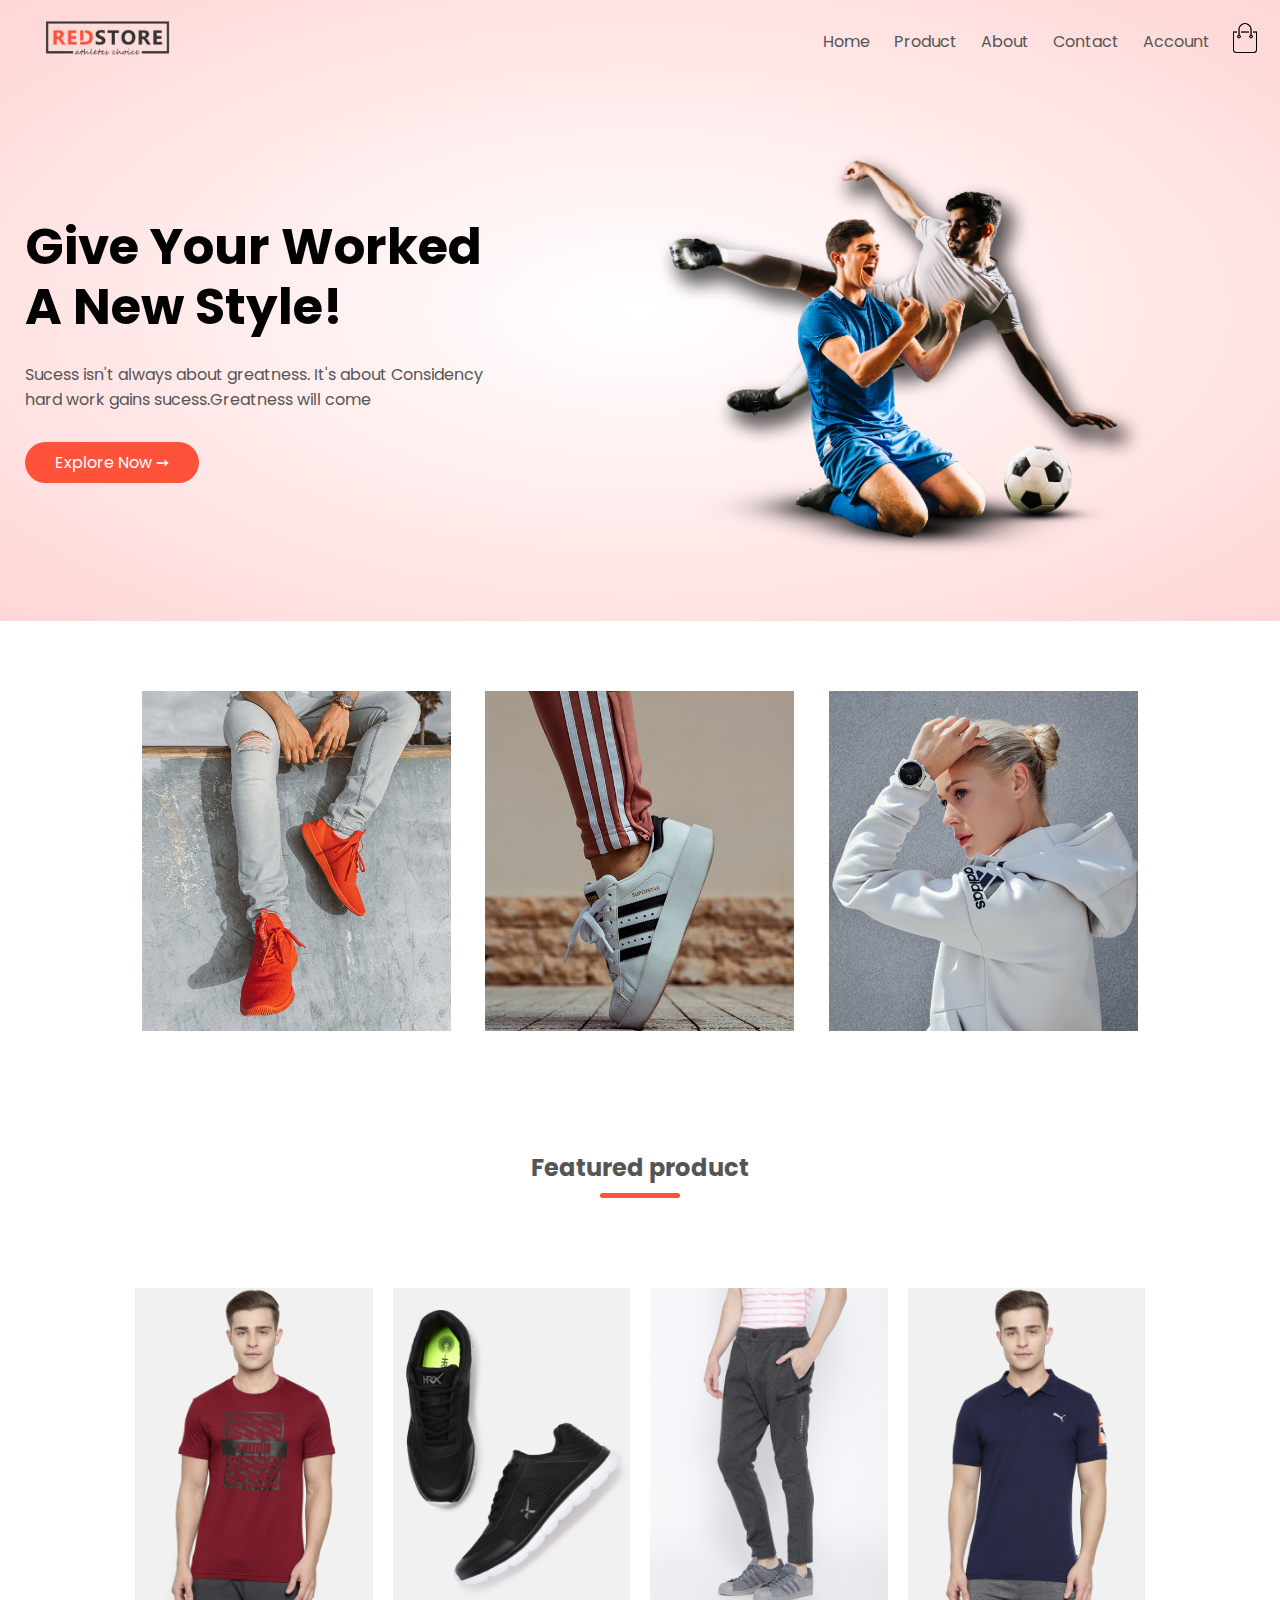
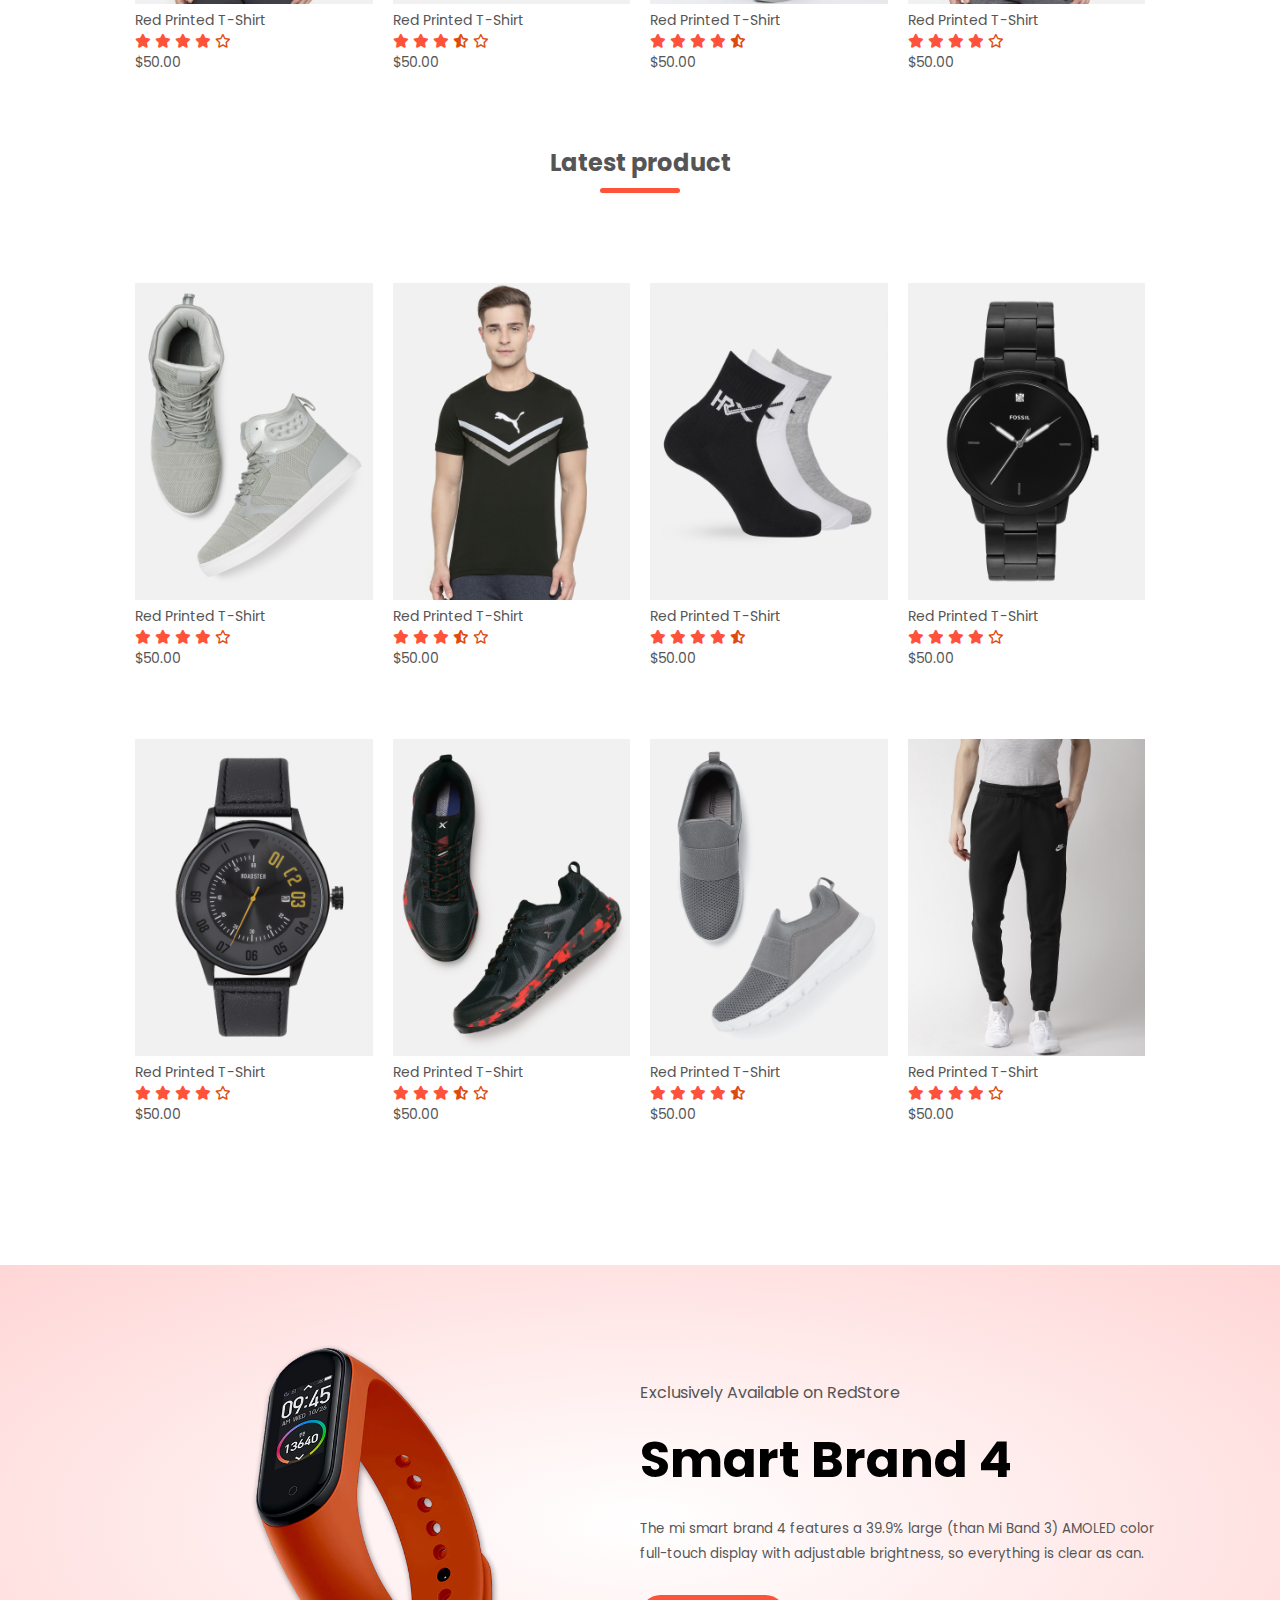
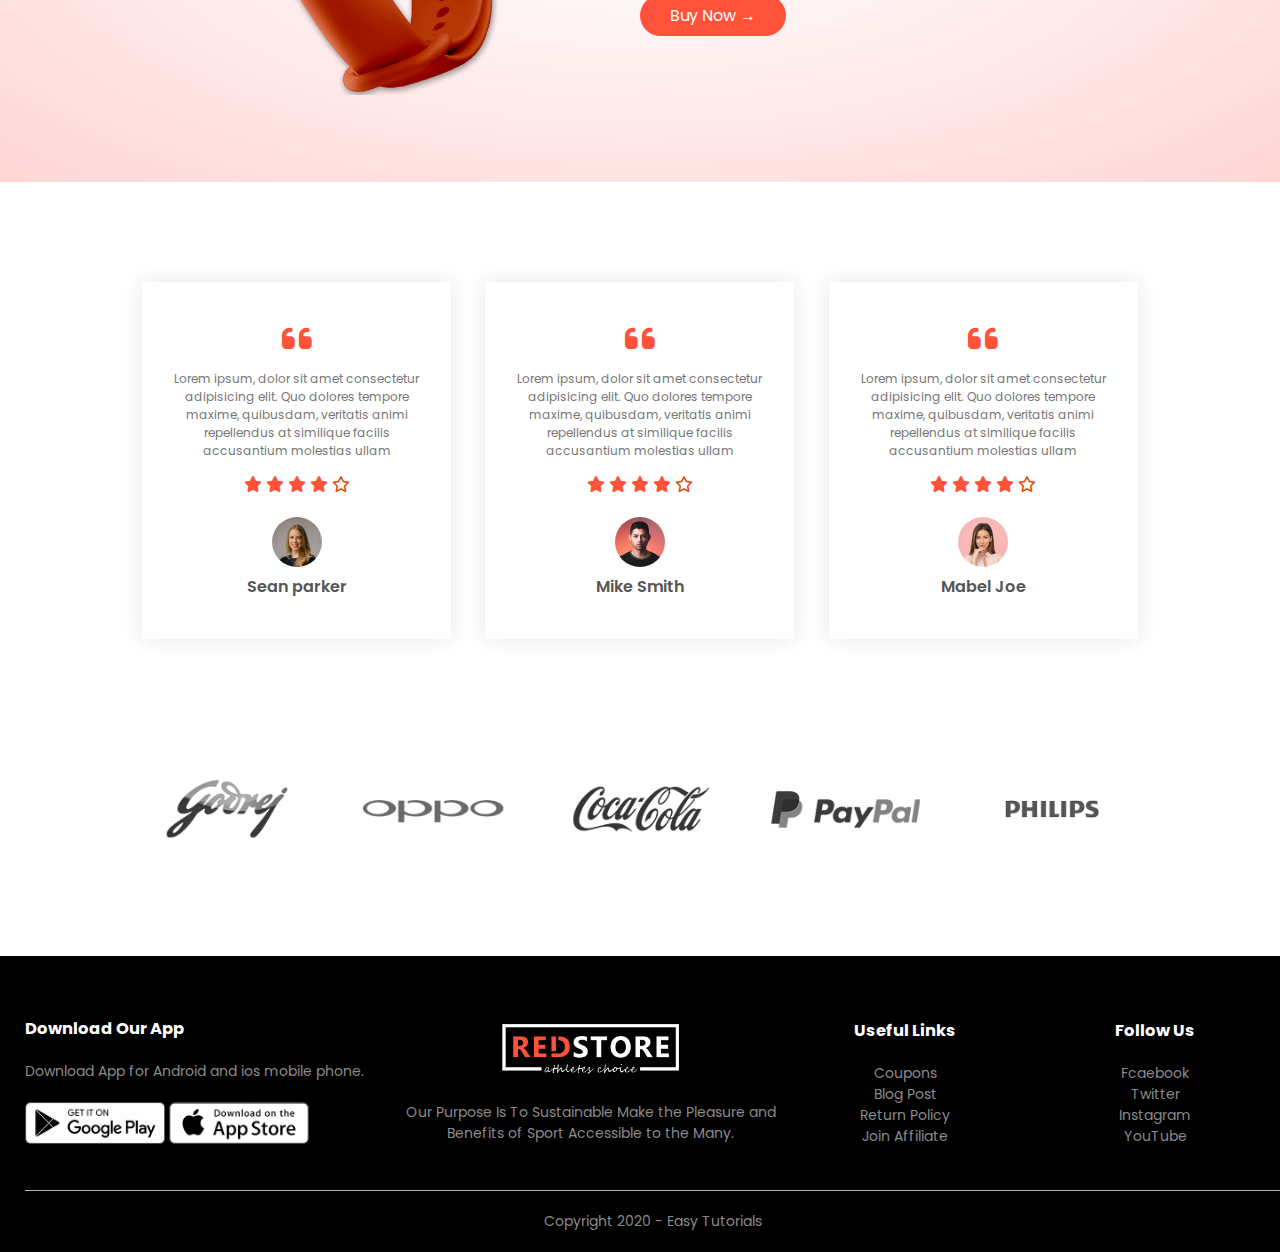
<file: index.html>
<!DOCTYPE html>
<html lang="en">
<head>
    <meta charset="UTF-8">
    <meta name="viewport" content="width=device-width, initial-scale=1.0">
    <title>RedStore | Ecommerce Website Design</title>
    <link rel="stylesheet" href="style.css">
    <link rel="preconnect" href="https://fonts.googleapis.com">
<link rel="preconnect" href="https://fonts.gstatic.com" crossorigin>
<link href="https://fonts.googleapis.com/css2?family=Poppins:ital,wght@0,100;0,200;0,300;0,400;0,500;0,600;0,700;0,800;0,900;1,100;1,200;1,300;1,400;1,500;1,600;1,700;1,800;1,900&display=swap" rel="stylesheet">
<link rel="stylesheet" href="https://cdnjs.cloudflare.com/ajax/libs/font-awesome/6.7.1/css/all.min.css">
</head>
<body>

    <!-- navbar -->

   <div class="header">
   <div class="container">
    <div class="navbar">
        <div class="logo">
           <a href="index.html"> <img src="logo.png"  width="125px"></a>
        </div>
        <nav>
            <ul id="MenuItems">
                <li><a href="index.html">Home</a></li>
                <li><a href="product.html">Product</a></li>
                <li><a href="">About</a></li>
                <li><a href="">Contact</a></li>
                <li><a href="account.html">Account</a></li>
            </ul>
        </nav>
        <a href=""><img src="cart.png" width="30px" height="30px"></a>
        <img src="menu.png" class="menu-icon" onclick="menutoggle()">
       </div> 
       <div class="row">
        <div class="col-2">
        <h1>Give Your Worked <br> A New Style!</h1>
        <p>Sucess isn't always about greatness. It's about Considency <br> hard  work gains sucess.Greatness will come </p>
        <a href="" class="btn">Explore Now &#10137;</a>
        </div>
        <div class="col-2">
        <img src="image1.png" >
        </div>
       </div>
   </div>
</div>

<!-- featured categories -->
    <div class="categories">
        <div class="small-container">
            <div class="row">
                <div class="col-3">
                    <img src="category-1.jpg">
                </div>
                <div class="col-3">
                    <img src="category-2.jpg">
                </div>
                <div class="col-3">
                    <img src="category-3.jpg">
                </div>
        </div>
       </div>
    </div>
    <!-- featured Product -->
      <div class="small-container">
        <h2 class="tittle">Featured product</h2>
        <div class="row">
            <div class="col-4">
               <a href="product-details.html"><img src="product-1.jpg"></a> 
              <a href="product-details.html"><h4>Red Printed T-Shirt</h4></a>  
                <div class="rating">
                    <i class="fa fa-star"></i>
                    <i class="fa fa-star"></i>
                    <i class="fa fa-star"></i>
                    <i class="fa fa-star"></i>
                    <i class="fa-regular fa-star" style="color: #df4b0c;"></i>
                </div>
                <p>$50.00</p>
            </div>
            <div class="col-4">
                <img src="product-2.jpg">
                <h4>Red Printed T-Shirt</h4>
                <div class="rating">
                    <i class="fa fa-star"></i>
                    <i class="fa fa-star"></i>
                    <i class="fa fa-star"></i>
                    <i class="fa-solid fa-star-half-stroke"  style="color: #df4b0c;"></i>
                    <i class="fa-regular fa-star"  style="color: #df4b0c;"></i>
                </div>
                <p>$50.00</p>
            </div>
            <div class="col-4">
                <img src="product-3.jpg">
                <h4>Red Printed T-Shirt</h4>
                <div class="rating">
                    <i class="fa fa-star"></i>
                    <i class="fa fa-star"></i>
                    <i class="fa fa-star"></i>
                    <i class="fa fa-star"></i>
                    <i class="fa-solid fa-star-half-stroke" style="color: #df4b0c;"></i>
                </div>
                <p>$50.00</p>
            </div>
            <div class="col-4">
                <img src="product-4.jpg">
                <h4>Red Printed T-Shirt</h4>
                <div class="rating">
                    <i class="fa fa-star"></i>
                    <i class="fa fa-star"></i>
                    <i class="fa fa-star"></i>
                    <i class="fa fa-star"></i>
                    <i class="fa-regular fa-star"  style="color: #df4b0c;"></i>
                </div>
                <p>$50.00</p>
            </div>
        </div>
        <h2 class="tittle">Latest product</h2>
        <div class="row">
            <div class="col-4">
                <img src="product-5.jpg">
                <h4>Red Printed T-Shirt</h4>
                <div class="rating">
                    <i class="fa fa-star"></i>
                    <i class="fa fa-star"></i>
                    <i class="fa fa-star"></i>
                    <i class="fa fa-star"></i>
                    <i class="fa-regular fa-star" style="color: #df4b0c;"></i>
                </div>
                <p>$50.00</p>
            </div>
            <div class="col-4">
                <img src="product-6.jpg">
                <h4>Red Printed T-Shirt</h4>
                <div class="rating">
                    <i class="fa fa-star"></i>
                    <i class="fa fa-star"></i>
                    <i class="fa fa-star"></i>
                    <i class="fa-solid fa-star-half-stroke"  style="color: #df4b0c;"></i>
                    <i class="fa-regular fa-star"  style="color: #df4b0c;"></i>
                </div>
                <p>$50.00</p>
            </div>
            <div class="col-4">
                <img src="product-7.jpg">
                <h4>Red Printed T-Shirt</h4>
                <div class="rating">
                    <i class="fa fa-star"></i>
                    <i class="fa fa-star"></i>
                    <i class="fa fa-star"></i>
                    <i class="fa fa-star"></i>
                    <i class="fa-solid fa-star-half-stroke" style="color: #df4b0c;"></i>
                </div>
                <p>$50.00</p>
            </div>
            <div class="col-4">
                <img src="product-8.jpg">
                <h4>Red Printed T-Shirt</h4>
                <div class="rating">
                    <i class="fa fa-star"></i>
                    <i class="fa fa-star"></i>
                    <i class="fa fa-star"></i>
                    <i class="fa fa-star"></i>
                    <i class="fa-regular fa-star"  style="color: #df4b0c;"></i>
                </div>
                <p>$50.00</p>
            </div>
        </div>
        <div class="row">
            <div class="col-4">
                <img src="product-9.jpg">
                <h4>Red Printed T-Shirt</h4>
                <div class="rating">
                    <i class="fa fa-star"></i>
                    <i class="fa fa-star"></i>
                    <i class="fa fa-star"></i>
                    <i class="fa fa-star"></i>
                    <i class="fa-regular fa-star" style="color: #df4b0c;"></i>
                </div>
                <p>$50.00</p>
            </div>
            <div class="col-4">
                <img src="product-10.jpg">
                <h4>Red Printed T-Shirt</h4>
                <div class="rating">
                    <i class="fa fa-star"></i>
                    <i class="fa fa-star"></i>
                    <i class="fa fa-star"></i>
                    <i class="fa-solid fa-star-half-stroke"  style="color: #df4b0c;"></i>
                    <i class="fa-regular fa-star"  style="color: #df4b0c;"></i>
                </div>
                <p>$50.00</p>
            </div>
            <div class="col-4">
                <img src="product-11.jpg">
                <h4>Red Printed T-Shirt</h4>
                <div class="rating">
                    <i class="fa fa-star"></i>
                    <i class="fa fa-star"></i>
                    <i class="fa fa-star"></i>
                    <i class="fa fa-star"></i>
                    <i class="fa-solid fa-star-half-stroke" style="color: #df4b0c;"></i>
                </div>
                <p>$50.00</p>
            </div>
            <div class="col-4">
                <img src="product-12.jpg">
                <h4>Red Printed T-Shirt</h4>
                <div class="rating">
                    <i class="fa fa-star"></i>
                    <i class="fa fa-star"></i>
                    <i class="fa fa-star"></i>
                    <i class="fa fa-star"></i>
                    <i class="fa-regular fa-star"  style="color: #df4b0c;"></i>
                </div>
                <p>$50.00</p>
            </div>
        </div>
      </div>

     <!-- -----Offer----- -->
   <div class="offer">
    <div class="small-container">
        <div class="row">
         <div class="col-2">
            <img src="exclusive.png" class="offer-img">
         </div>
         <div class="col-2">
          <p>Exclusively Available on RedStore</p>
          <h1>Smart Brand 4</h1>
          <small>The mi smart brand 4 features a 39.9% large
            (than Mi Band 3) AMOLED color full-touch display with 
            adjustable brightness, so everything is clear as can.
          </small>
          <a href="" class="btn">Buy Now &#8594;</a>
         </div>
        </div>
    </div>
   </div>

<!-- ------testimonial----- -->

<div class="testimonial">
    <div class="small-container">
        <div class="row">
            <div class="col-3">
                <i class="fa fa-quote-left" aria-hidden="true" id="quote"></i>
                <p>Lorem ipsum, dolor sit amet consectetur adipisicing elit. Quo dolores tempore maxime, quibusdam, veritatis animi repellendus at similique facilis accusantium molestias ullam</p>
                <div class="rating">
                    <i class="fa fa-star"></i>
                    <i class="fa fa-star"></i>
                    <i class="fa fa-star"></i>
                    <i class="fa fa-star"></i>
                    <i class="fa-regular fa-star"  style="color: #df4b0c;"></i>
                </div>
                <img src="user-1.png" >
                <h3>Sean parker</h3>
            </div>
            <div class="col-3">
                <i class="fa fa-quote-left" aria-hidden="true" id="quote"></i>
                <p>Lorem ipsum, dolor sit amet consectetur adipisicing elit. Quo dolores tempore maxime, quibusdam, veritatis animi repellendus at similique facilis accusantium molestias ullam</p>
                <div class="rating">
                    <i class="fa fa-star"></i>
                    <i class="fa fa-star"></i>
                    <i class="fa fa-star"></i>
                    <i class="fa fa-star"></i>
                    <i class="fa-regular fa-star"  style="color: #df4b0c;"></i>
                </div>
                <img src="user-2.png" >
                <h3>Mike Smith</h3>
            </div>
            <div class="col-3">
                <i class="fa fa-quote-left" aria-hidden="true" id="quote"></i>
                <p>Lorem ipsum, dolor sit amet consectetur adipisicing elit. Quo dolores tempore maxime, quibusdam, veritatis animi repellendus at similique facilis accusantium molestias ullam</p>
                <div class="rating">
                    <i class="fa fa-star"></i>
                    <i class="fa fa-star"></i>
                    <i class="fa fa-star"></i>
                    <i class="fa fa-star"></i>
                    <i class="fa-regular fa-star"  style="color: #df4b0c;"></i>
                </div>
                <img src="user-3.png" >
                <h3>Mabel Joe</h3>
            </div>
        </div>
    </div>
</div>

<!-- -------brands------- -->

<div class="brands">
    <div class="small-container">
        <div class="row">
            <div class="col-5">
                <img src="logo-godrej.png">
            </div>
            <div class="col-5">
                <img src="logo-oppo.png">
            </div>
            <div class="col-5">
                <img src="logo-coca-cola.png">
            </div>
            <div class="col-5">
                <img src="logo-paypal.png">
            </div>
            <div class="col-5">
                <img src="logo-philips.png">
            </div>
        </div>
    </div>
</div>

<!-- -----footer------ -->

<div class="footer">
    <div class="container">
        <div class="row">
            <div class="footer-col-1">
                <h3>Download Our App</h3>
                <p>Download App for Android and ios mobile phone.</p>
                <div class="app-logo">
                    <img src="play-store.png">
                    <img src="app-store.png">
                </div>
            </div>
            <div class="footer-col-2">
               <img src="logo-white.png" >
                <p>Our Purpose Is To Sustainable Make the Pleasure and <br>
                Benefits of Sport Accessible to the Many.</p>
            </div>
            <div class="footer-col-3">
                <h3>Useful Links</h3>
               <ul>
                <li>Coupons</li>
                <li>Blog Post</li>
                <li>Return Policy</li>
                <li>Join Affiliate</li>
               </ul>
            </div>
            <div class="footer-col-4">
                <h3>Follow Us</h3>
               <ul>
                <li>Fcaebook</li>
                <li>Twitter</li>
                <li>Instagram</li>
                <li>YouTube</li>
               </ul>
            </div>
        </div>
        <hr>
        <p class="Copyright">Copyright 2020 - Easy Tutorials</p>
    </div>
</div>

<!-- -----js for toggle menu----- -->
 <script>
    var MenuItems = document.getElementById("MenuItems");
     
    MenuItems.style.maxHeight = "0px"

     function menutoggle(){
          if(MenuItems.style.maxHeight == "0px")
          {
            MenuItems.style.maxHeight = "200px"
          }
          else
          {
            MenuItems.style.maxHeight = "0px"
          }
     }

 </script>
</body>
</html>
</file>
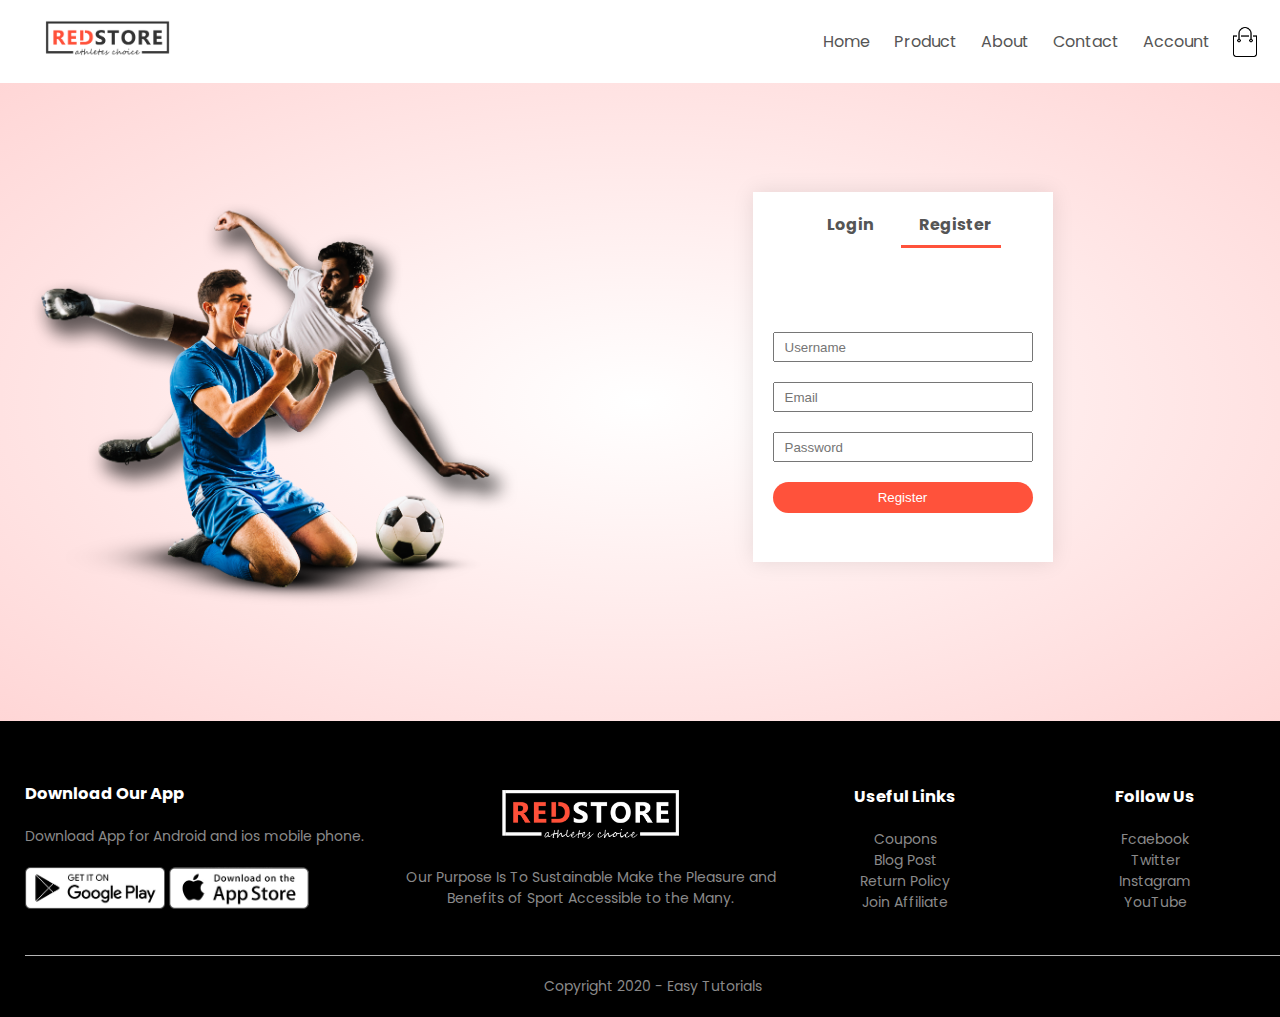
<file: account.html>
<!DOCTYPE html>
<html lang="en">
<head>
    <meta charset="UTF-8">
    <meta name="viewport" content="width=device-width, initial-scale=1.0">
    <title> All Products - RedStore</title>
    <link rel="stylesheet" href="style.css">
    <link rel="preconnect" href="https://fonts.googleapis.com">
<link rel="preconnect" href="https://fonts.gstatic.com" crossorigin>
<link href="https://fonts.googleapis.com/css2?family=Poppins:ital,wght@0,100;0,200;0,300;0,400;0,500;0,600;0,700;0,800;0,900;1,100;1,200;1,300;1,400;1,500;1,600;1,700;1,800;1,900&display=swap" rel="stylesheet">
<link rel="stylesheet" href="https://cdnjs.cloudflare.com/ajax/libs/font-awesome/6.7.1/css/all.min.css">
</head>
<body>

    <!-- navbar -->

   
   <div class="container">
    <div class="navbar">
        <div class="logo">
            <img src="logo.png"  width="125px">
        </div>
        <nav>
            <ul id="MenuItems">
                <li><a href="">Home</a></li>
                <li><a href="">Product</a></li>
                <li><a href="">About</a></li>
                <li><a href="">Contact</a></li>
                <li><a href="">Account</a></li>
            </ul>
        </nav>
        <img src="cart.png" width="30px" height="30px">
        <img src="menu.png" class="menu-icon" onclick="menutoggle()">
       </div> 
   </div>
</div>


    <!-- ---------- accout page------- -->
<div class="account-page">
    <div class="container">
        <div class="row">
            <div class="col-2">
                <img src="image1.png"  alt="">
            </div>
            <div class="col-2">
                <div class="form-container">
                    <div class="form-btn">
                        <span onclick="Login()">Login</span>
                        <span onclick="Register()">Register</span>
                        <hr id="Indicator">
                    </div> 

                    <form id="LoginForm">
                        <input type="text" placeholder="Username">
                        <input type="text" placeholder="Password">
                        <button type="submit" class="btn">Login</button>
                        <a href="Forget password">Forget Password</a>
                    </form>
                    <form  id="RegForm" >
                        <input type="text" placeholder="Username">
                        <input type="email" placeholder="Email">

                        <input type="text" placeholder="Password">
                        <button type="submit" class="btn">Register</button>
                        

                    </form>
                </div>
            </div>
        </div>
    </div>
</div>
<!-- footer -->


<div class="footer">
    <div class="container">
        <div class="row">
            <div class="footer-col-1">
                <h3>Download Our App</h3>
                <p>Download App for Android and ios mobile phone.</p>
                <div class="app-logo">
                    <img src="play-store.png">
                    <img src="app-store.png">
                </div>
            </div>
            <div class="footer-col-2">
               <img src="logo-white.png" >
                <p>Our Purpose Is To Sustainable Make the Pleasure and <br>
                Benefits of Sport Accessible to the Many.</p>
            </div>
            <div class="footer-col-3">
                <h3>Useful Links</h3>
               <ul>
                <li>Coupons</li>
                <li>Blog Post</li>
                <li>Return Policy</li>
                <li>Join Affiliate</li>
               </ul>
            </div>
            <div class="footer-col-4">
                <h3>Follow Us</h3>
               <ul>
                <li>Fcaebook</li>
                <li>Twitter</li>
                <li>Instagram</li>
                <li>YouTube</li>
               </ul>
            </div>
        </div>
        <hr>
        <p class="Copyright">Copyright 2020 - Easy Tutorials</p>
    </div>
</div>

<!-- -----js for toggle menu----- -->
 <script>
    var MenuItems = document.getElementById("MenuItems");
     
    MenuItems.style.maxHeight = "0px"

     function menutoggle(){
          if(MenuItems.style.maxHeight == "0px")
          {
            MenuItems.style.maxHeight = "200px"
          }
          else
          {
            MenuItems.style.maxHeight = "0px"
          }
     }
 </script>
<!-- ---------------js forr toggle form------- -->
 <script>
    var LoginForm = document.getElementById("LoginForm");
    var RegFom = document.getElementById("RegForm");
    var Indicator = document.getElementById("Indicator");

    function Register(){
        RegForm.style.transform ="translateX(0px)" 
        LoginForm.style.transform ="translateX(0px)"
        Indicator.style.transform ="translateX(100px)" 


    }
    function Login(){
        RegForm.style.transform ="translateX(300px)" 
        LoginForm.style.transform ="translateX(300px)" 
        Indicator.style.transform ="translateX(0px)" 


    }
 </script>
</body>
</html>
</file>
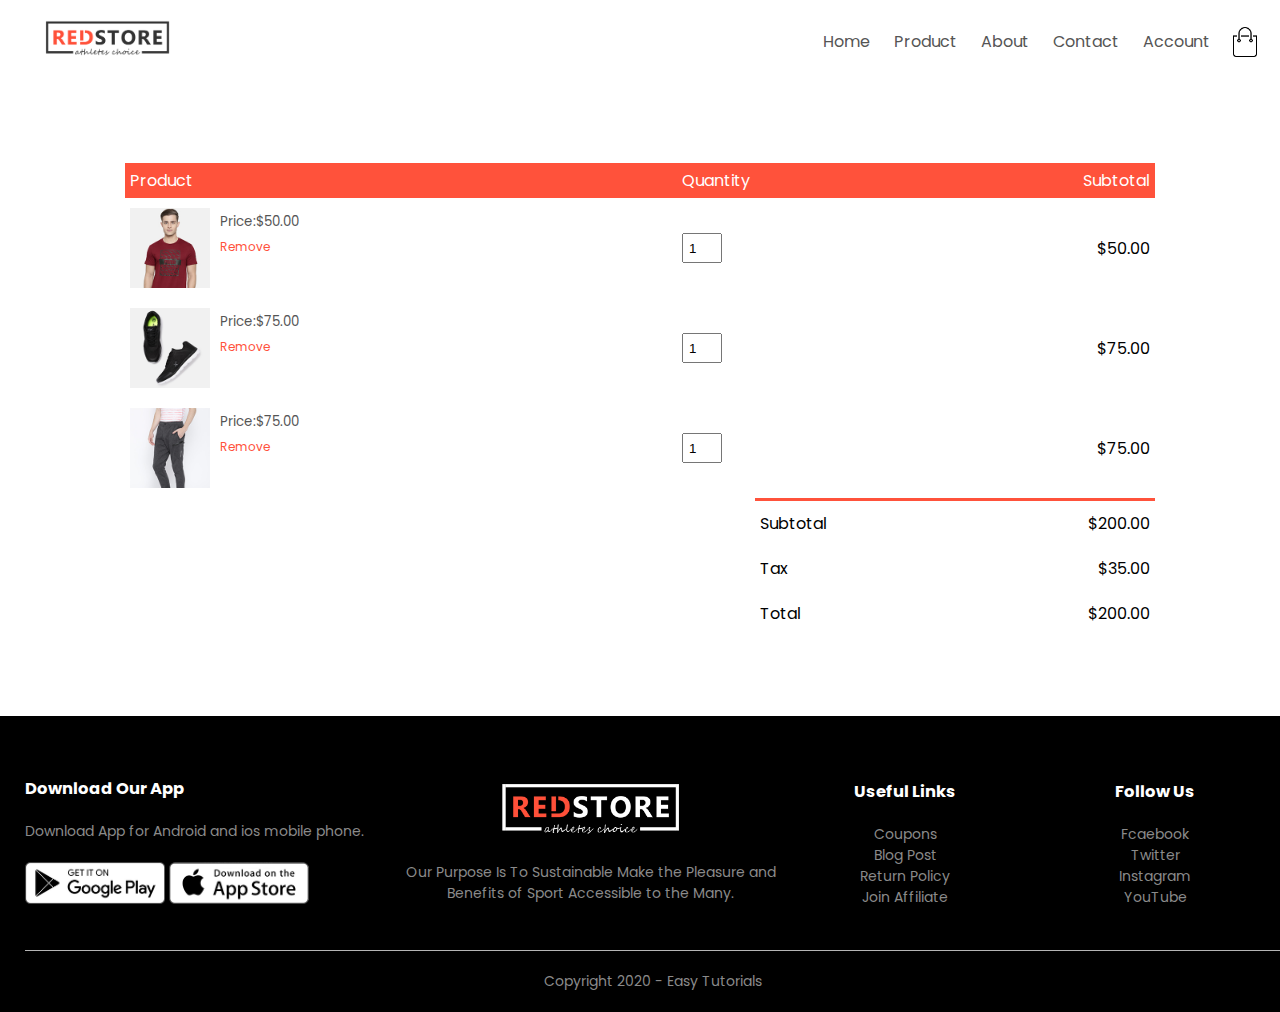
<file: card.html>
<!DOCTYPE html>
<html lang="en">
<head>
    <meta charset="UTF-8">
    <meta name="viewport" content="width=device-width, initial-scale=1.0">
    <title> All Products - RedStore</title>
    <link rel="stylesheet" href="style.css">
    <link rel="preconnect" href="https://fonts.googleapis.com">
<link rel="preconnect" href="https://fonts.gstatic.com" crossorigin>
<link href="https://fonts.googleapis.com/css2?family=Poppins:ital,wght@0,100;0,200;0,300;0,400;0,500;0,600;0,700;0,800;0,900;1,100;1,200;1,300;1,400;1,500;1,600;1,700;1,800;1,900&display=swap" rel="stylesheet">
<link rel="stylesheet" href="https://cdnjs.cloudflare.com/ajax/libs/font-awesome/6.7.1/css/all.min.css">
</head>
<body>

    <!-- navbar -->

   
   <div class="container">
    <div class="navbar">
        <div class="logo">
            <img src="logo.png"  width="125px">
        </div>
        <nav>
            <ul id="MenuItems">
                <li><a href="">Home</a></li>
                <li><a href="">Product</a></li>
                <li><a href="">About</a></li>
                <li><a href="">Contact</a></li>
                <li><a href="">Account</a></li>
            </ul>
        </nav>
        <img src="cart.png" width="30px" height="30px">
        <img src="menu.png" class="menu-icon" onclick="menutoggle()">
       </div> 
   </div>
</div>


<!-- ------card items details---- -->
      <div class="small-container card-page">
        <table>
            <tr>
                <th>Product</th>
                <th>Quantity</th>
                <th>Subtotal</th>
            </tr>
            <tr>
                <td>
                    <div class="card-info">
                        <img src="buy-1.jpg" alt="">
                        <div>
                            <p>Printed Tshirt</p>
                            <small>Price:$50.00</small>
                            <br>
                            <a href="">Remove</a>
                        </div>
                    </div>
                </td>
                <td><input type="number" value="1"></td>
                 <td>$50.00</td>
            </tr>
            <tr>
                <td>
                    <div class="card-info">
                        <img src="buy-2.jpg" alt="">
                        <div>
                            <p>Printed Tshirt</p>
                            <small>Price:$75.00</small>
                            <br>
                            <a href="">Remove</a>
                        </div>
                    </div>
                </td>
                <td><input type="number" value="1"></td>
                 <td>$75.00</td>
            </tr>
            <tr>
                <td>
                    <div class="card-info">
                        <img src="buy-3.jpg" alt="">
                        <div>
                            <p>Printed Tshirt</p>
                            <small>Price:$75.00</small>
                            <br>
                            <a href="">Remove</a>
                        </div>
                    </div>
                </td>
                <td><input type="number" value="1"></td>
                 <td>$75.00</td>
            </tr>
        </table>
        <div class="total-price">
            <table>
                <tr>
                    <td>Subtotal</td>
                    <td>$200.00</td>
                </tr>
                <tr>
                    <td>Tax</td>
                    <td>$35.00</td>
                </tr>
                <tr>
                    <td>Total</td>
                    <td>$200.00</td>
                </tr>
            </table>
          </div>
      </div>
 

<!-- footer -->


<div class="footer">
    <div class="container">
        <div class="row">
            <div class="footer-col-1">
                <h3>Download Our App</h3>
                <p>Download App for Android and ios mobile phone.</p>
                <div class="app-logo">
                    <img src="play-store.png">
                    <img src="app-store.png">
                </div>
            </div>
            <div class="footer-col-2">
               <img src="logo-white.png" >
                <p>Our Purpose Is To Sustainable Make the Pleasure and <br>
                Benefits of Sport Accessible to the Many.</p>
            </div>
            <div class="footer-col-3">
                <h3>Useful Links</h3>
               <ul>
                <li>Coupons</li>
                <li>Blog Post</li>
                <li>Return Policy</li>
                <li>Join Affiliate</li>
               </ul>
            </div>
            <div class="footer-col-4">
                <h3>Follow Us</h3>
               <ul>
                <li>Fcaebook</li>
                <li>Twitter</li>
                <li>Instagram</li>
                <li>YouTube</li>
               </ul>
            </div>
        </div>
        <hr>
        <p class="Copyright">Copyright 2020 - Easy Tutorials</p>
    </div>
</div>

<!-- -----js for toggle menu----- -->
 <script>
    var MenuItems = document.getElementById("MenuItems");
     
    MenuItems.style.maxHeight = "0px"

     function menutoggle(){
          if(MenuItems.style.maxHeight == "0px")
          {
            MenuItems.style.maxHeight = "200px"
          }
          else
          {
            MenuItems.style.maxHeight = "0px"
          }
     }
 </script>

</body>
</html>
</file>
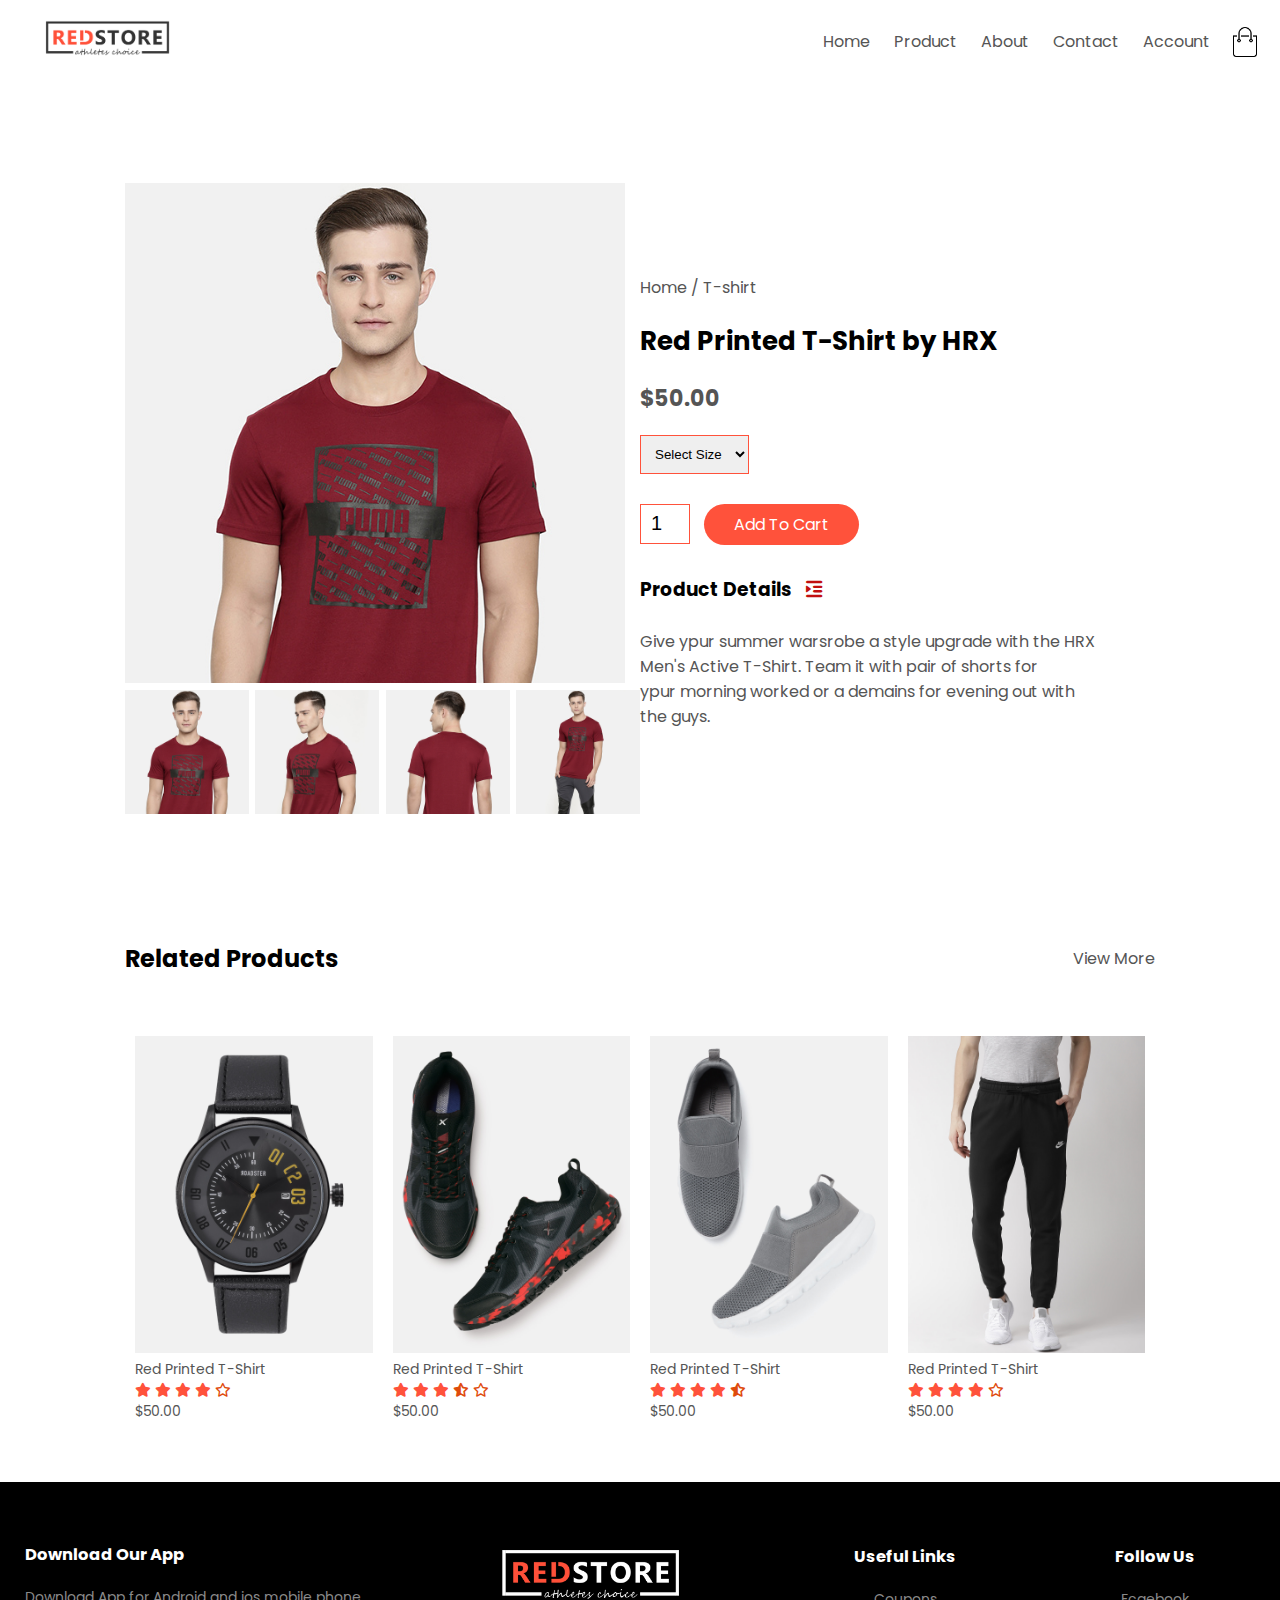
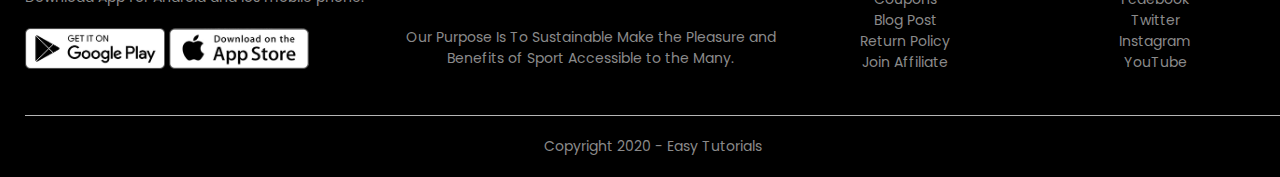
<file: product-details.html>
<!DOCTYPE html>
<html lang="en">
<head>
    <meta charset="UTF-8">
    <meta name="viewport" content="width=device-width, initial-scale=1.0">
    <title> All Products - RedStore</title>
    <link rel="stylesheet" href="style.css">
    <link rel="preconnect" href="https://fonts.googleapis.com">
<link rel="preconnect" href="https://fonts.gstatic.com" crossorigin>
<link href="https://fonts.googleapis.com/css2?family=Poppins:ital,wght@0,100;0,200;0,300;0,400;0,500;0,600;0,700;0,800;0,900;1,100;1,200;1,300;1,400;1,500;1,600;1,700;1,800;1,900&display=swap" rel="stylesheet">
<link rel="stylesheet" href="https://cdnjs.cloudflare.com/ajax/libs/font-awesome/6.7.1/css/all.min.css">
</head>
<body>

    <!-- navbar -->

   
   <div class="container">
    <div class="navbar">
        <div class="logo">
            <img src="logo.png"  width="125px">
        </div>
        <nav>
            <ul id="MenuItems">
                <li><a href="">Home</a></li>
                <li><a href="">Product</a></li>
                <li><a href="">About</a></li>
                <li><a href="">Contact</a></li>
                <li><a href="">Account</a></li>
            </ul>
        </nav>
        <img src="cart.png" width="30px" height="30px">
        <img src="menu.png" class="menu-icon" onclick="menutoggle()">
       </div> 
   </div>
</div>
       <!-- -------single product page----- -->

      <div class="small-container single-product">
        <div class="row">
            <div class="col-2">
                <img src="gallery-1.jpg" width="100%" id="ProductImg">
                 
                <div class="small-img-row">
                    <div class="small-img-col">
                        <img src="gallery-1.jpg" width="100%" class="small-img">
                    </div>
                    <div class="small-img-col">
                        <img src="gallery-2.jpg" width="100%" class="small-img">
                    </div>
                    <div class="small-img-col">
                        <img src="gallery-3.jpg" width="100%" class="small-img">
                    </div>
                    <div class="small-img-col">
                        <img src="gallery-4.jpg" width="100%" class="small-img">
                    </div>
                </div>




            </div>
            <div class="col-2">
                <p>Home / T-shirt</p>
                <h1>Red Printed T-Shirt by HRX</h1>
                <h4>$50.00</h4>
                <select name="" id="">
                    <option value="">Select Size</option>
                    <option value="">XXL</option>
                    <option value="">XL</option>
                    <option value="">Large</option>
                    <option value="">Medium</option>
                    <option value="">Small</option>
                </select>
                <input type="number" value="1">
                <a href="" class="btn">Add To Cart</a>
        <h3>Product Details <i class="fa-solid fa-indent" id="max" style="color: #c20f0f;"></i></h3><br>
                <p>Give ypur summer warsrobe a style upgrade with the HRX <br>
                Men's Active T-Shirt. Team it with  pair of shorts for <br>
            ypur morning worked or a demains for evening out with <br>
            the guys. </p>
            </div>
        </div>
      </div>

<!-- -------tittle----- -->
<div class="small-container">
    <div class="row row-2">
       <h2>Related Products</h2>
       <p>View More</p>
    </div>
</div>

<!-- -------------products----------- -->

      <div class="small-container">
            <div class="row">
                <div class="col-4">
                    <img src="product-9.jpg">
                    <h4>Red Printed T-Shirt</h4>
                    <div class="rating">
                        <i class="fa fa-star"></i>
                        <i class="fa fa-star"></i>
                        <i class="fa fa-star"></i>
                        <i class="fa fa-star"></i>
                        <i class="fa-regular fa-star" style="color: #df4b0c;"></i>
                    </div>
                    <p>$50.00</p>
                </div>
                <div class="col-4">
                    <img src="product-10.jpg">
                    <h4>Red Printed T-Shirt</h4>
                    <div class="rating">
                        <i class="fa fa-star"></i>
                        <i class="fa fa-star"></i>
                        <i class="fa fa-star"></i>
                        <i class="fa-solid fa-star-half-stroke"  style="color: #df4b0c;"></i>
                        <i class="fa-regular fa-star"  style="color: #df4b0c;"></i>
                    </div>
                    <p>$50.00</p>
                </div>
                <div class="col-4">
                    <img src="product-11.jpg">
                    <h4>Red Printed T-Shirt</h4>
                    <div class="rating">
                        <i class="fa fa-star"></i>
                        <i class="fa fa-star"></i>
                        <i class="fa fa-star"></i>
                        <i class="fa fa-star"></i>
                        <i class="fa-solid fa-star-half-stroke" style="color: #df4b0c;"></i>
                    </div>
                    <p>$50.00</p>
                </div>
                <div class="col-4">
                    <img src="product-12.jpg">
                    <h4>Red Printed T-Shirt</h4>
                    <div class="rating">
                        <i class="fa fa-star"></i>
                        <i class="fa fa-star"></i>
                        <i class="fa fa-star"></i>
                        <i class="fa fa-star"></i>
                        <i class="fa-regular fa-star"  style="color: #df4b0c;"></i>
                    </div>
                    <p>$50.00</p>
                </div>
            </div>
        </div>
   


<!-- footer -->


<div class="footer">
    <div class="container">
        <div class="row">
            <div class="footer-col-1">
                <h3>Download Our App</h3>
                <p>Download App for Android and ios mobile phone.</p>
                <div class="app-logo">
                    <img src="play-store.png">
                    <img src="app-store.png">
                </div>
            </div>
            <div class="footer-col-2">
               <img src="logo-white.png" >
                <p>Our Purpose Is To Sustainable Make the Pleasure and <br>
                Benefits of Sport Accessible to the Many.</p>
            </div>
            <div class="footer-col-3">
                <h3>Useful Links</h3>
               <ul>
                <li>Coupons</li>
                <li>Blog Post</li>
                <li>Return Policy</li>
                <li>Join Affiliate</li>
               </ul>
            </div>
            <div class="footer-col-4">
                <h3>Follow Us</h3>
               <ul>
                <li>Fcaebook</li>
                <li>Twitter</li>
                <li>Instagram</li>
                <li>YouTube</li>
               </ul>
            </div>
        </div>
        <hr>
        <p class="Copyright">Copyright 2020 - Easy Tutorials</p>
    </div>
</div>

<!-- -----js for toggle menu----- -->
 <script>
    var MenuItems = document.getElementById("MenuItems");
     
    MenuItems.style.maxHeight = "0px"

     function menutoggle(){
          if(MenuItems.style.maxHeight == "0px")
          {
            MenuItems.style.maxHeight = "200px"
          }
          else
          {
            MenuItems.style.maxHeight = "0px"
          }
     }
 </script>



<!-- // ---------js for product gallery-------// -->


<script>
    var ProductImg = document.getElementById("ProductImg");
    var SmallImg = document.getElementsByClassName("small-img");

    SmallImg[0].onclick = function()
    {
        ProductImg.src =  SmallImg[0].src;
    }
    SmallImg[1].onclick = function()
    {
        ProductImg.src =  SmallImg[1].src;
    }
    SmallImg[2].onclick = function()
    {
        ProductImg.src =  SmallImg[2].src;
    }
    SmallImg[3].onclick = function()
    {
        ProductImg.src =  SmallImg[3].src;
    }
</script>

</body>
</html>
</file>
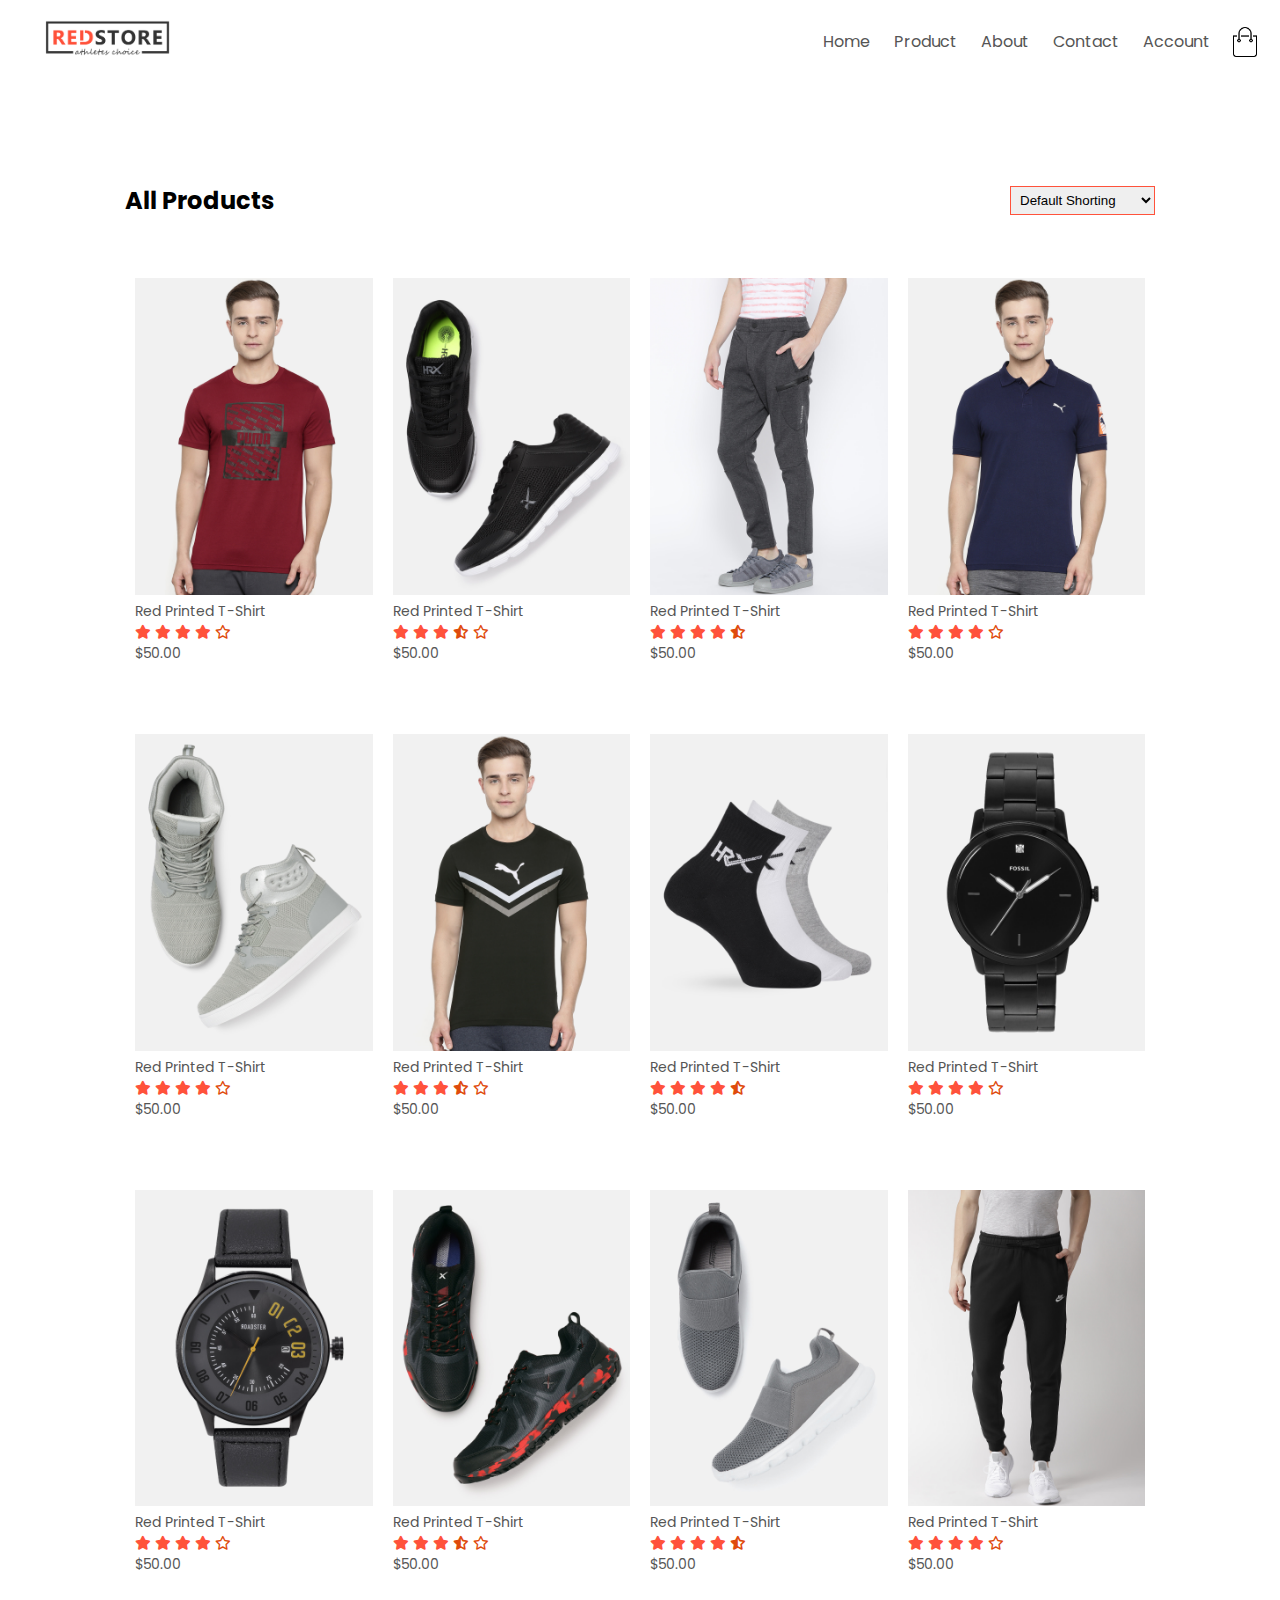
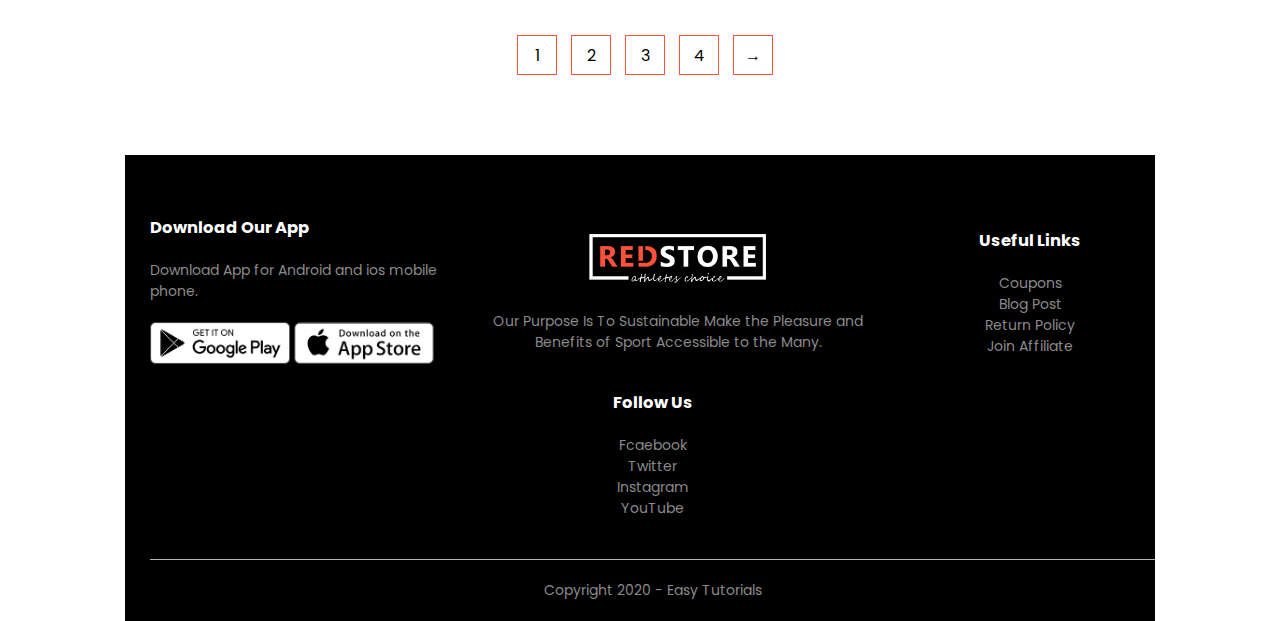
<file: product.html>
<!DOCTYPE html>
<html lang="en">
<head>
    <meta charset="UTF-8">
    <meta name="viewport" content="width=device-width, initial-scale=1.0">
    <title> All Products - RedStore</title>
    <link rel="stylesheet" href="style.css">
    <link rel="preconnect" href="https://fonts.googleapis.com">
<link rel="preconnect" href="https://fonts.gstatic.com" crossorigin>
<link href="https://fonts.googleapis.com/css2?family=Poppins:ital,wght@0,100;0,200;0,300;0,400;0,500;0,600;0,700;0,800;0,900;1,100;1,200;1,300;1,400;1,500;1,600;1,700;1,800;1,900&display=swap" rel="stylesheet">
<link rel="stylesheet" href="https://cdnjs.cloudflare.com/ajax/libs/font-awesome/6.7.1/css/all.min.css">
</head>
<body>

    <!-- navbar -->

   
   <div class="container">
    <div class="navbar">
        <div class="logo">
            <img src="logo.png"  width="125px">
        </div>
        <nav>
            <ul id="MenuItems">
                <li><a href="">Home</a></li>
                <li><a href="">Product</a></li>
                <li><a href="">About</a></li>
                <li><a href="">Contact</a></li>
                <li><a href="">Account</a></li>
            </ul>
        </nav>
        <img src="cart.png" width="30px" height="30px">
        <img src="menu.png" class="menu-icon" onclick="menutoggle()">
       </div> 
      
   </div>
</div>
      <div class="small-container">
  
      <div class="row row-2">
        <h2>All Products</h2>
        <select >
        <option>Default Shorting</option>
        <option>Short by Price</option>
        <option>Short by Popularity</option>
        <option>Short by rating</option>
        <option>Short by sales</option>
        </select>
      </div>

        <div class="row">
            <div class="col-4">
                <img src="product-1.jpg">
                <h4>Red Printed T-Shirt</h4>
                <div class="rating">
                    <i class="fa fa-star"></i>
                    <i class="fa fa-star"></i>
                    <i class="fa fa-star"></i>
                    <i class="fa fa-star"></i>
                    <i class="fa-regular fa-star" style="color: #df4b0c;"></i>
                </div>
                <p>$50.00</p>
            </div>
            <div class="col-4">
                <img src="product-2.jpg">
                <h4>Red Printed T-Shirt</h4>
                <div class="rating">
                    <i class="fa fa-star"></i>
                    <i class="fa fa-star"></i>
                    <i class="fa fa-star"></i>
                    <i class="fa-solid fa-star-half-stroke"  style="color: #df4b0c;"></i>
                    <i class="fa-regular fa-star"  style="color: #df4b0c;"></i>
                </div>
                <p>$50.00</p>
            </div>
            <div class="col-4">
                <img src="product-3.jpg">
                <h4>Red Printed T-Shirt</h4>
                <div class="rating">
                    <i class="fa fa-star"></i>
                    <i class="fa fa-star"></i>
                    <i class="fa fa-star"></i>
                    <i class="fa fa-star"></i>
                    <i class="fa-solid fa-star-half-stroke" style="color: #df4b0c;"></i>
                </div>
                <p>$50.00</p>
            </div>
            <div class="col-4">
                <img src="product-4.jpg">
                <h4>Red Printed T-Shirt</h4>
                <div class="rating">
                    <i class="fa fa-star"></i>
                    <i class="fa fa-star"></i>
                    <i class="fa fa-star"></i>
                    <i class="fa fa-star"></i>
                    <i class="fa-regular fa-star"  style="color: #df4b0c;"></i>
                </div>
                <p>$50.00</p>
            </div>
            <div class="row">
                <div class="col-4">
                    <img src="product-5.jpg">
                    <h4>Red Printed T-Shirt</h4>
                    <div class="rating">
                        <i class="fa fa-star"></i>
                        <i class="fa fa-star"></i>
                        <i class="fa fa-star"></i>
                        <i class="fa fa-star"></i>
                        <i class="fa-regular fa-star" style="color: #df4b0c;"></i>
                    </div>
                    <p>$50.00</p>
                </div>
                <div class="col-4">
                    <img src="product-6.jpg">
                    <h4>Red Printed T-Shirt</h4>
                    <div class="rating">
                        <i class="fa fa-star"></i>
                        <i class="fa fa-star"></i>
                        <i class="fa fa-star"></i>
                        <i class="fa-solid fa-star-half-stroke"  style="color: #df4b0c;"></i>
                        <i class="fa-regular fa-star"  style="color: #df4b0c;"></i>
                    </div>
                    <p>$50.00</p>
                </div>
                <div class="col-4">
                    <img src="product-7.jpg">
                    <h4>Red Printed T-Shirt</h4>
                    <div class="rating">
                        <i class="fa fa-star"></i>
                        <i class="fa fa-star"></i>
                        <i class="fa fa-star"></i>
                        <i class="fa fa-star"></i>
                        <i class="fa-solid fa-star-half-stroke" style="color: #df4b0c;"></i>
                    </div>
                    <p>$50.00</p>
                </div>
                <div class="col-4">
                    <img src="product-8.jpg">
                    <h4>Red Printed T-Shirt</h4>
                    <div class="rating">
                        <i class="fa fa-star"></i>
                        <i class="fa fa-star"></i>
                        <i class="fa fa-star"></i>
                        <i class="fa fa-star"></i>
                        <i class="fa-regular fa-star"  style="color: #df4b0c;"></i>
                    </div>
                    <p>$50.00</p>
                </div>
            </div>
            <div class="row">
                <div class="col-4">
                    <img src="product-9.jpg">
                    <h4>Red Printed T-Shirt</h4>
                    <div class="rating">
                        <i class="fa fa-star"></i>
                        <i class="fa fa-star"></i>
                        <i class="fa fa-star"></i>
                        <i class="fa fa-star"></i>
                        <i class="fa-regular fa-star" style="color: #df4b0c;"></i>
                    </div>
                    <p>$50.00</p>
                </div>
                <div class="col-4">
                    <img src="product-10.jpg">
                    <h4>Red Printed T-Shirt</h4>
                    <div class="rating">
                        <i class="fa fa-star"></i>
                        <i class="fa fa-star"></i>
                        <i class="fa fa-star"></i>
                        <i class="fa-solid fa-star-half-stroke"  style="color: #df4b0c;"></i>
                        <i class="fa-regular fa-star"  style="color: #df4b0c;"></i>
                    </div>
                    <p>$50.00</p>
                </div>
                <div class="col-4">
                    <img src="product-11.jpg">
                    <h4>Red Printed T-Shirt</h4>
                    <div class="rating">
                        <i class="fa fa-star"></i>
                        <i class="fa fa-star"></i>
                        <i class="fa fa-star"></i>
                        <i class="fa fa-star"></i>
                        <i class="fa-solid fa-star-half-stroke" style="color: #df4b0c;"></i>
                    </div>
                    <p>$50.00</p>
                </div>
                <div class="col-4">
                    <img src="product-12.jpg">
                    <h4>Red Printed T-Shirt</h4>
                    <div class="rating">
                        <i class="fa fa-star"></i>
                        <i class="fa fa-star"></i>
                        <i class="fa fa-star"></i>
                        <i class="fa fa-star"></i>
                        <i class="fa-regular fa-star"  style="color: #df4b0c;"></i>
                    </div>
                    <p>$50.00</p>
                </div>
            </div>
            <div class="page-btn">
                <span>1</span>
                <span>2</span>
                <span>3</span>
                <span>4</span>
                <span>&#8594;</span>
            </div>
        </div>
   


<!-- footer -->


<div class="footer">
    <div class="container">
        <div class="row">
            <div class="footer-col-1">
                <h3>Download Our App</h3>
                <p>Download App for Android and ios mobile phone.</p>
                <div class="app-logo">
                    <img src="play-store.png">
                    <img src="app-store.png">
                </div>
            </div>
            <div class="footer-col-2">
               <img src="logo-white.png" >
                <p>Our Purpose Is To Sustainable Make the Pleasure and <br>
                Benefits of Sport Accessible to the Many.</p>
            </div>
            <div class="footer-col-3">
                <h3>Useful Links</h3>
               <ul>
                <li>Coupons</li>
                <li>Blog Post</li>
                <li>Return Policy</li>
                <li>Join Affiliate</li>
               </ul>
            </div>
            <div class="footer-col-4">
                <h3>Follow Us</h3>
               <ul>
                <li>Fcaebook</li>
                <li>Twitter</li>
                <li>Instagram</li>
                <li>YouTube</li>
               </ul>
            </div>
        </div>
        <hr>
        <p class="Copyright">Copyright 2020 - Easy Tutorials</p>
    </div>
</div>

<!-- -----js for toggle menu----- -->
 <script>
    var MenuItems = document.getElementById("MenuItems");
     
    MenuItems.style.maxHeight = "0px"

     function menutoggle(){
          if(MenuItems.style.maxHeight == "0px")
          {
            MenuItems.style.maxHeight = "200px"
          }
          else
          {
            MenuItems.style.maxHeight = "0px"
          }
     }

 </script>
</body>
</html>
</file>
<file: style.css>
*{
    margin: 0;
    padding: 0;
    box-sizing: border-box;
}
body{
    font-family: 'poppins', sans-serif;
}
.navbar{
    display: flex;
    align-items: center;
    padding: 20px;
}
nav{
    flex: 1;
    text-align: right;
}
nav ul{
    display: inline-block;
    list-style-type: none;
}
nav ul li{
    display: inline-block;
    margin-right: 20px;
}
a{
    text-decoration: none;
    color: #555;
}
p{
    color: #555;
}
.container{
    max-width: 1300px;
    margin: auto;
    padding-left: 25px;
    padding-left: 25px;
}
.row{
    display: flex;
    align-items: center;
    flex-wrap: wrap;
    justify-content: space-around;
}
.col-2{
    flex-basis: 50%;
    min-width: 300px;
}
.col-2 img{
    max-width: 100%;
    padding: 50px 0;
}
.col-2 h1{
    font-size: 50px;
    line-height: 60px;
    margin: 25px 0;
}
.btn{
    display: inline-block;
    background: #ff523b;
    color:#fff;
    padding: 8px 30px;
    margin: 30px 0;
    border-radius: 30px;
    transition: background 0.5s;
}
.btn:hover{
    background:#563434;
}
.header{
    background: radial-gradient(#fff,#ffd6d6);
}

/* categories */
.categories{
    margin: 70px 0;
}
.col-3{
    flex-basis: 30%;
    min-width: 250px;
    margin-bottom: 30px;
}
.col-3 img{
    width: 100%;
}
.small-container{
    max-width: 1080px;
    margin: auto;
    padding-left: 25px;
    padding-right: 25px;

}
 
/* product */
.col-4{
    flex-basis: 25%;
    padding: 10px;
    min-width: 200px;
    margin-bottom: 50px;
    transition: transform 0.5s;
}
.col-4 img{
    width: 100%;
}
.tittle{
    text-align: center;
    margin: 0 auto 80px;
    position: relative;
    line-height: 60px;
    color: #555;
}
.tittle::after{
    content: '';
    background: #ff523b;
    width: 80px;
    height: 5px;
    border-radius: 5px;
    position: absolute;
    bottom: 0;
    left: 50%;
    transform: translate(-50%);
}
h4{
    color: #555;
    font-weight: normal;
}
.col-4{
    font-size: 14px;
}
.rating .fa{
    color: #ff523b;
}
.col-4:hover{
   transform: translateY(-5px);
}
.offer{
    background: radial-gradient(#fff,#ffd6d6);
    margin-top: 80px;
    padding: 30px 0;   
}
.col-2 .offer-img{
    padding: 50px;
}
small{
    color: #555;
}


/* <!-- ------testimonial----- --> */
.testimonial{
    padding-top: 100px;
}
.testimonial .col-3{
    text-align: center;
    padding: 40px 20px;
    box-shadow: 0 0 20px 0px rgba(0,0,0,0.1);
    cursor: pointer;
    transition: transform 0.5s;
}
.testimonial .col-3 img{
width: 50px;
margin-top: 20px;
border-radius: 50%;
}
.testimonial .col-3:hover{
    transform: translateY(-10px);
}
#quote{
font-size: 34px;
color: #ff523b;
}
.col-3 p{
    font-size: 12px;
    margin: 12px 0;
    color: #777;
}
.testimonial .col-3 h3{
    font-weight: 600;
    color: #555;
    font-size: 16px;
}

/* -------brands------ */

.brands{
    margin: 100px auto;
}
.col-5{
    width: 160px;
}
.col-5 img{
    width: 100%;
    cursor: pointer;
    filter: grayscale(100%);
}
.col-5 img:hover{
    filter: grayscale(0);
}

/* -------footer------ */

.footer{
    background: #000;
    color: #8a8a8a;
    font-size: 14px;
    padding: 60px 0 20px;
}
.footer p{
    color: #8a8a8a;
}
.footer h3{
    color: #fff;
    margin-bottom: 20px;
}
.footer-col-1, .footer-col-2, .footer-col-3, .footer-col-4{
min-width: 250px;
margin-bottom: 20px;
}
.footer-col-1{
    flex-basis: 30%;
}
.footer-col-2{
    flex:1;
    text-align: center;
}
.footer-col-2 img{
    width: 180px;
    margin-bottom: 20px;
}
.footer-col-3,.footer-col-4{
    flex-basis: 12%;
    text-align: center;
}
ul{
    list-style-type: none;
}
.app-logo{
    margin-top: 20px;
}
.app-logo img{
    width: 140px;
}
.footer hr{
    border:none ;
    background: #b5b5b5;
    height: 1px;
    margin: 20px 0;
}
.Copyright{
    text-align: center;
}
.menu-icon{
    width: 28px;
    margin-left: 20px;
    display: none;
}

/* ------media query for menu ------- */

@media only screen and (max-width:800px){
    nav ul{
        position: absolute;
        top:70px;
        left: 0;
        background: #333;
        width: 100%;
        overflow: hidden;
        transition: max-height 0.5s;
    }
    nav ul li{
        display: block;
        margin-right: 50px;
        margin-top: 10px;
        margin-bottom: 10px;
    }
    nav ul li a{
        color: #fff;
    }
    .menu-icon{
        display: block;
        cursor: pointer;
    }
}

/* all products pages */

.row-2{
    justify-content: space-between;
    margin: 100px auto 50px;
}
select{
    border: 1px solid  #ff523b;
    padding: 5px;
}
select:focus{
    outline: none;
}
.page-btn{
    margin: 0 auto 80px;
}
.page-btn span{
    display: inline-block;
    border: 1px solid #ff523b;
    margin-left: 10px;
    width: 40px;
    height: 40px;
    text-align: center;
    line-height: 40px;
    cursor: pointer;
}
.page-btn span:hover{
    background: #ff523b;
    color: #fff;
}

         /* ---------single product details-------- */

         
.single-product{
    margin-top: 80px;
}
.single-product .col-2 img{
    padding: 0;
}
.single-product .col-2{
    padding: 20px;
}
.single-product h4{
    margin: 20px 0;
    font-size: 22px;
    font-weight: bold;
}
.single-product select{
    display: block;
    padding: 10px;
    margin-top: 20px;
}
.single-product input{
    width: 50px;
    height: 40px;
    padding-left: 10px;
    font-size: 20px;
    margin-right: 10px;
    border: 1px solid #ff523b;
}
input:focus{
    outline: none;
}
#max{
    columns: #ff523b;
    margin-left: 10px;
}
.small-img-row{
    display: flex;
    justify-content: space-between;
}
.small-img-col{
         flex-basis: 24%;
         cursor: pointer;
}
.single-product .row{
    text-align: left;
}
.single-product .col-2{
    padding: 20px 0;
}
.single-product h1{
    font-size: 26px;
    line-height: 32px;
}
.card-info p{
    display: none;
    
}

/* <!-- ------card items details---- --> */

.card-page{
    margin: 80px auto;
}
table{
    width: 100%;
    border-collapse: collapse;
}

.card-info{
    display: flex;
    flex-wrap: wrap;
}
th{
    text-align: left;
    padding: 5px;
    color: #fff;
    background: #ff523b;
    font-weight: normal;
}
td{
    padding: 10px 5px;
}
td input{
    width: 40px;
    height: 30px;
    padding: 5px;
}
td a{
    color: #ff523b;
    font-size: 12px;
}
td img{
    width: 80px;
    height: 80px;
    margin-right: 10px;
}
.total-price{
    display: flex;
    justify-content: flex-end;
}
.total-price table{
    border-top: 3px solid #ff523b;
    width: 100%;
    max-width: 400px;
}
td:last-child{
    text-align: right;
}
th:last-child{
    text-align: right;
}
/* ----------accunt-page---------- */

.account-page{
    padding: 50px 0;
    background:radial-gradient(#fff,#ffd6d6);
}
.col-2 img{
    width: 500px;
 
}
.form-container{
    background: #fff;
    width: 300px;
    height: 370px;
    position: relative;
    text-align: center;
    padding: 20px 0;
    margin:  0 0 50px 100px;
    box-shadow: 0 0 20px 0px rgba(0,0,0,0.1);
    overflow: hidden;
}
.form-container span{
    font-weight: bold;
    padding: 0 10px;
    color: #555;
    cursor: pointer;
    width: 100px;
    display: inline-block;
}
.form-btn{
    display: inline-block;
}
.form-container form{
      max-width: 300px;
      padding: 0 20px;
      position: absolute;
      top: 130px;
      transition: transform 1s;
}

form input{
    width: 100%;
    height: 30px;
    margin: 10px 0;
    padding: 0 10px;
    border: 1xp solid #ccc;
}
form .btn{
    width: 100%;
    border: none;
    cursor: pointer;
    margin: 10px 0;
}
form .btn:focus{
    outline: none;
}
#LoginForm{
    left: -300px;
}
#RegForm{
    left: 0;
}
form a{
    font-size: 12px;
}
#Indicator{
    width: 100px;
    border: none;
    background: #ff523b;
    height: 3px;
    margin-top: 8px;
    transform: translateX(100px);
    transition: transform 1s;
}

/* --------------- */

@media only screen and (max-width:334px){
    .col-2 .form-container{
        display: flex;
        flex-wrap: wrap;
        margin: 0 5 0 0;
    }
}










/* media query for less than 600 screen size */

@media only screen and (max-width:600px){
    .row{
        text-align: center;
    }
    .col-2,.col-3,.col-4{
        flex-basis: 100%;
    }
}
</file>
